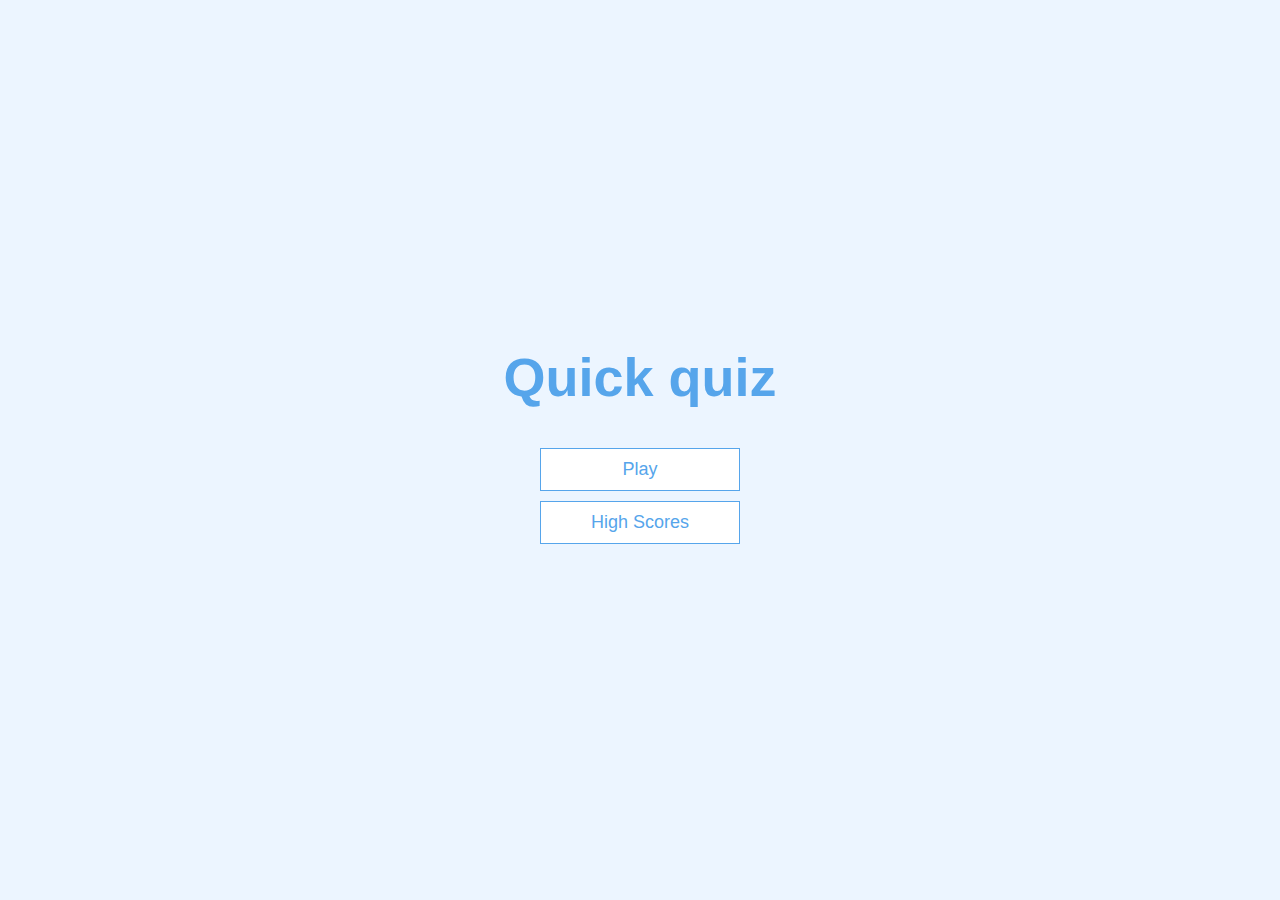
<file: index.html>
<!DOCTYPE html>
<html lang="en">
<head>
    <meta charset="UTF-8">
    <meta http-equiv="X-UA-Compatible" content="IE=edge">
    <meta name="viewport" content="width=device-width, initial-scale=1.0">
    <title>Quick quiz</title>
    <link rel="stylesheet" href="assets/css/mainpage.css">
</head>
<body>
    <div class="container">
        <div id="home" class="flex-center flex-column">
            <h1>Quick quiz</h1>
            <a href="./game.html" class="btn">Play</a>
            <a href="./highscores.html" class="btn">High Scores</a>
        </div>
    </div>
</body>
</html>
</file>
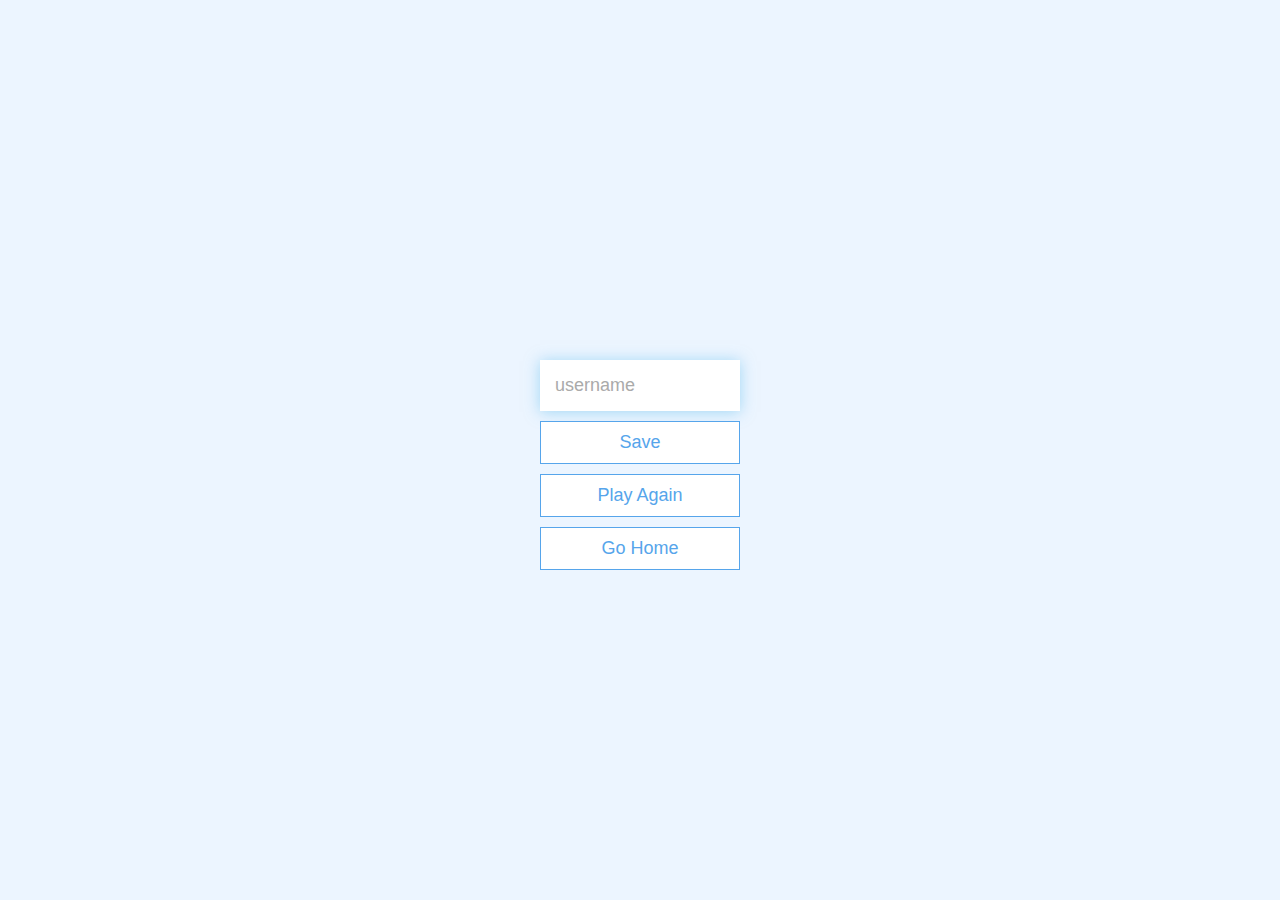
<file: end.html>
<!DOCTYPE html>
<html lang="en">
<head>
    <meta charset="UTF-8">
    <meta http-equiv="X-UA-Compatible" content="IE=edge">
    <meta name="viewport" content="width=device-width, initial-scale=1.0">
    <link rel="stylesheet" href="assets/css/mainpage.css">
    <title>Congrats!</title>
</head>
<body>
    <div class="container">
        <div id="end" class="flex-center flex-column">
            <h1 id="finalScore"></h1>
            <form>
                <input 
                type="text" 
                name="username" 
                id="username" 
                placeholder="username"
                />
                <button type="submit" 
                class="btn" 
                id="saveScoreBtn"
                onclick="saveHighScore(event)"
                disabled
                >
                Save
                </button>
            </form>
            <a href="./game.html" class="btn">Play Again</a>
            <a href="./index.html" class="btn">Go Home</a>
        </div>
    </div>
    <script src="assets/javascript/end.js"></script>
</body>
</html>
</file>
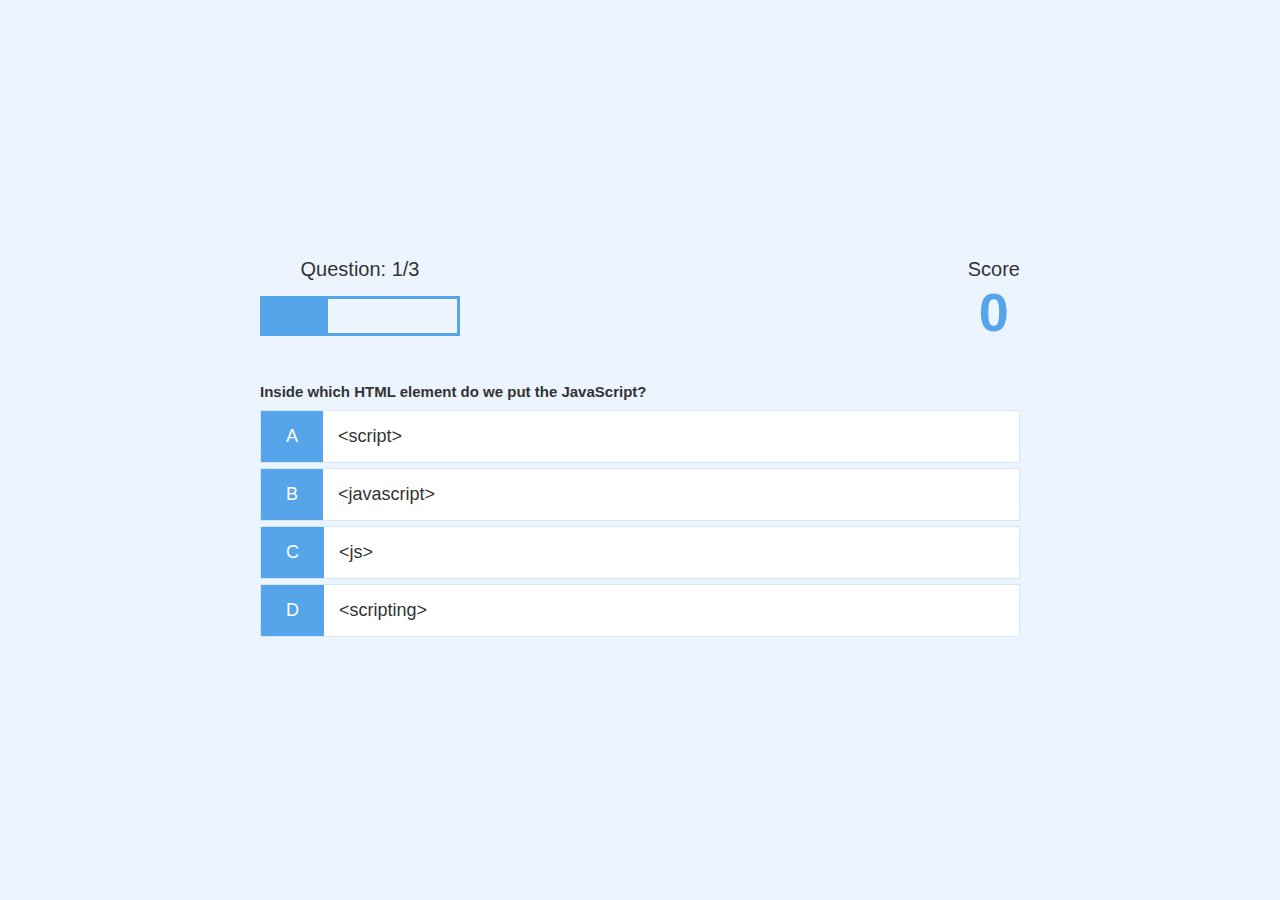
<file: game.html>
<!DOCTYPE html>
<html lang="en">
<head>
    <meta charset="UTF-8">
    <meta http-equiv="X-UA-Compatible" content="IE=edge">
    <meta name="viewport" content="width=device-width, initial-scale=1.0">
    <title>Quick quiz - Play</title>
    <link rel="stylesheet" href="assets/css/mainpage.css">
    <link rel="stylesheet" href="assets/css/game.css">
</head>
<body>
    <div class="container">
        <div id="game" class="justify-center flex-column">
            <div id="hud">
                <div id="hud-item">
                    <p id="progressText" class="hud-prefix">
                        Question
                    </p>
                    <div id="progressBar">
                        <div id="progressBarFull"></div>
                    </div>
                </div>
            <div id="game" class="justify-center flex-column">
                <div id="hud">
                    <div id="hud-item">
                        <p class="hud-prefix">
                            Score
                        </p>
                        <h1 class="hud-main-text" id="score">
                            0
                        </h1>
                    </div>
                </div>
            </div>
        </div>
            <h2 id="question">What is the answer to this question?</h2>
            <div class="choice-container">
                <p class="choice-prefix">A</p>
                <p class="choice-text" data-number ='1'>Choice 1</p>
            </div>
            <div class="choice-container">
                <p class="choice-prefix">B</p>
                <p class="choice-text" data-number ='2'>Choice 2</p>
            </div>
            <div class="choice-container">
                <p class="choice-prefix">C</p>
                <p class="choice-text" data-number ='3'>Choice 3</p>
            </div>
            <div class="choice-container">
                <p class="choice-prefix">D</p>
                <p class="choice-text" data-number ='4'>Choice 4</p>
            </div>
        </div>
    </div>
    <script src="./assets/javascript/game.js"></script>
</body>
</html>
</file>
<file: assets/css/mainpage.css>
:root{
    background-color: #ecf5ff;
    font-size: 62.5%;
}

*{
    box-sizing: border-box;
    font-family: Arial, Helvetica, sans-serif;
    margin: 0;
    padding: 0;
    color: #333;
}

h1,
h2,
h3,
h4 {
    margin-bottom: 1rem;
}

h1 {
    font-size: 5.4rem;
    color: #56a5eb;
    margin-bottom: 4rem;
}

h1 > span {
    font-size: 2.4rem;
    font-weight: 500;
}

h3 {
    font-size: 2.8rem;
    font-weight: 500;
}

/* UTILITIES */

.container {
    width: 100vw;
    height: 100vh;
    display: flex;
    justify-content: center;
    align-items: center;
    max-width: 80rem;
    margin: 0 auto;
    padding: 2rem;
}

.container > * {
    width: 100%;
}

.flex-column {
    display: flex;
    flex-direction: column;
}

.flex-center {
    justify-content: center;
    align-items: center;
}

.justify-center {
    justify-content: center;
}

.text-center {
    text-align: center;
}

.hidden {
    display: none;
}

/* BUTTONS */
.btn {
    font-size: 1.8rem;
    padding: 1rem 0;
    width: 20rem;
    text-align: center;
    border: 0.1rem solid #56a5eb;
    margin-bottom: 1rem;
    text-decoration: none;
    color: #56a5eb;
    background-color: white;
}

.btn:hover {
    cursor: pointer;
    box-shadow: 0 0.4rem 1.4rem 0 rgba(86, 185, 235, 0.5);
    transform: translateY(-0.1rem);
    transition: transform 150ms;
}

.btn[disabled]:hover {
    cursor: not-allowed;
    box-shadow: none;
    transform: none;
}

/* FORMS */

form {
    width: 100%;
    display: flex;
    flex-direction: column;
    align-items: center;
}

input {
    margin-bottom: 1rem;
    width: 20rem;
    padding: 1.5rem;
    font-size: 1.8rem;
    border: none;
    box-shadow: 0 0.1rem 1.4rem 0 rgba(86, 185, 235, 0.5);
}

input::placeholder {
    color: #aaa;
}
</file>
<file: assets/css/game.css>
.choice-container {
    display: flex;
    margin-bottom: 0.5rem;
    width: 100%;
    font-size: 1.8rem;
    border: 0.1rem solid rgba(86, 165, 235, 0.25);
    background-color: white;
}

.choice-container:hover {
    cursor: pointer;
    box-shadow: 0 0.4rem 1.4rem 0 rgba(86, 185, 235, 0.5);
    transform: translateY(-0.1rem);
    transition: transform 150ms;
}

.choice-prefix{
    padding: 1.5rem 2.5rem;
    background-color: #56a5eb;
    color: white;
}

.choice-text {
    padding: 1.5rem;
    width: 100%;
}

.correct {
    background-color: #28a745;
}

.incorrect {
    background-color: #dc3545;
}

/* HUD */

#hud{
    display: flex;
    justify-content: space-between;
}

.hud-prefix {
    text-align: center;
    font-size: 2rem;
}

.hud-main-text {
    text-align: center;
}

#progressBar {
    width: 20rem;
    height: 4rem;
    border: 0.3rem solid #56a5eb;
    margin-top: 1.5rem;
}

#progressBarFull {
    height: 3.4rem;
    background-color: #56a5eb;
    width: 0%;
}
</file>
